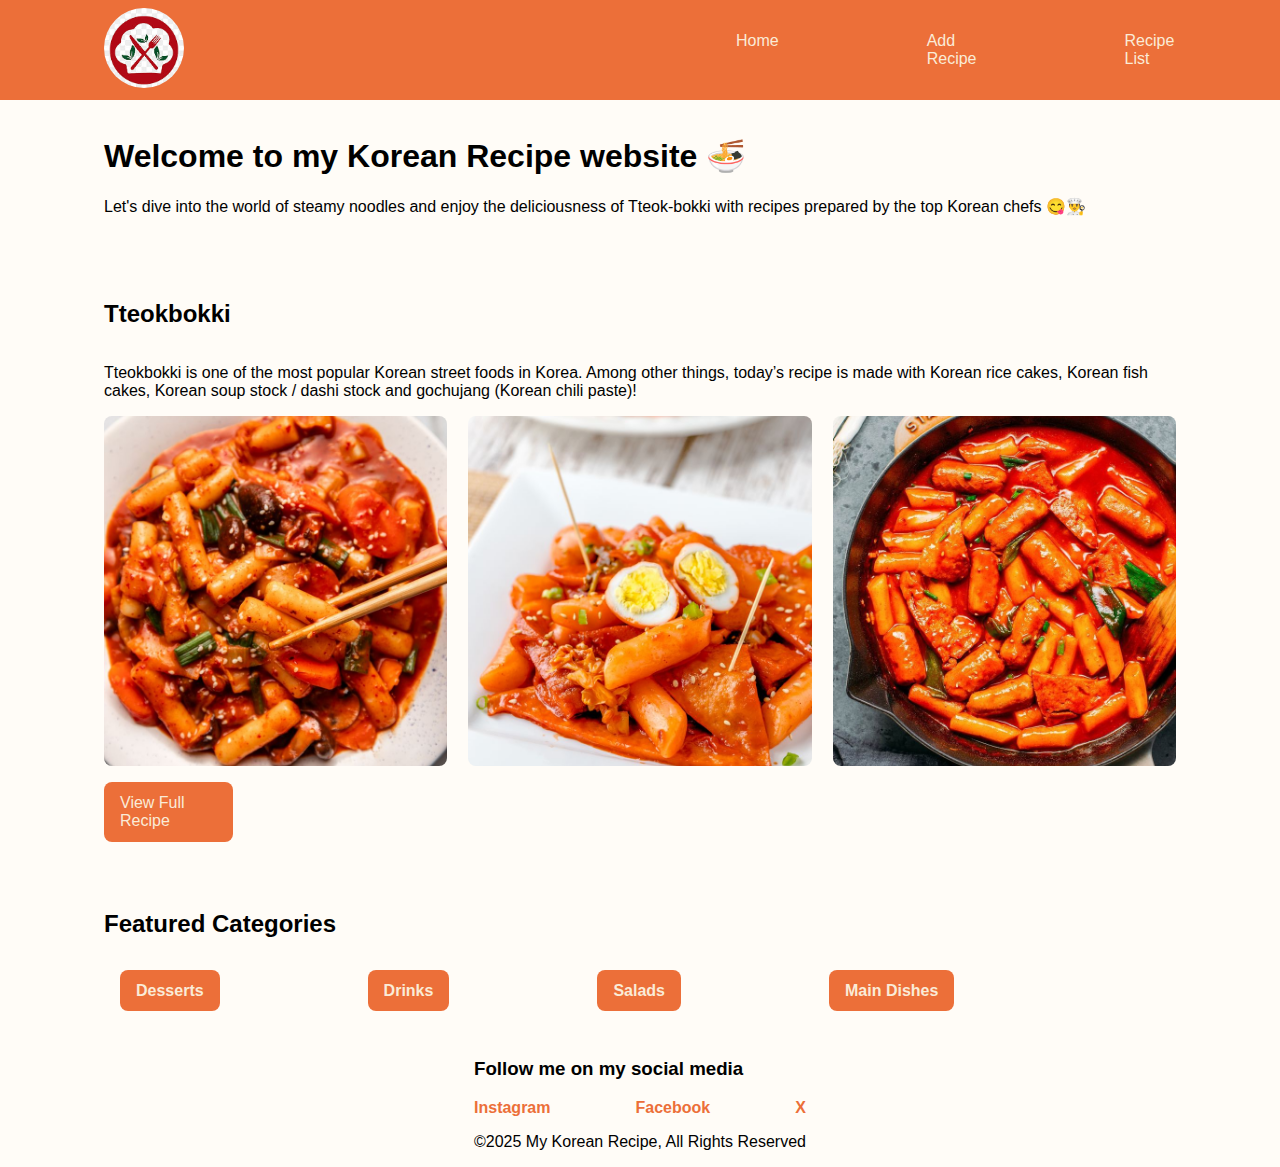
<file: index.html>
<!DOCTYPE html>
<html lang="en">
     <head>
<meta charset="UTF-8">
<meta name="viewport" content="width=device-width, initial-scale=1.0">
<title>My Recipe Website</title>
<link rel="stylesheet" href="styles.css">
<link rel="stylesheet" href="add recipe.html">
<link rel="stylesheet" href="recipe list.html">
<link rel="stylesheet" href="recipe-details.html">
     </head>
     <body>
          <div class="navigation-bar">
               <img class="logo" src="logo.jpg" alt="logo">
               <nav class="nav-links">
                    <ul>
                         <li><a href="index.html">Home</a></li>
                         <li><a href="add recipe.html">Add Recipe</a></li>
                         <li><a href="recipe list.html">Recipe List</a></li>

                    </ul>
               </nav>
          </div>
          <section class="welcome">
               <h1>Welcome to my Korean Recipe website 🍜</h1>
               <p>Let's dive into the world of steamy noodles and enjoy the deliciousness of Tteok-bokki with recipes prepared by the top Korean chefs 😋👨‍🍳</p>
          </section>
          <section class="recipe-of-day">
               <h2>Tteokbokki</h2>
               <p>Tteokbokki is one of the most popular Korean street foods in Korea. Among other things, today’s recipe is made with Korean rice cakes, Korean fish cakes, Korean soup stock / dashi stock and gochujang (Korean chili paste)!</p>
                    <div class="kfood-img">
                         <img class="kfood1" src="tteokbokki.jpg" alt="Korean food, Tteokbokki">
                         <img class="kfood1" src="tteokbokkii.jpg" alt="Korean food, Tteokbokki">
                         <img class="kfood1" src="tteokbokkiii.jpg" alt="Korean food, Tteokbokki">
                    </div>
               <a class="view-btn" href="recipe-details.html">View Full Recipe</a>
          </section>
          <section class="featured-categories">
               <h2>Featured Categories</h2>
               <ul>
                    <li><a class="categoryd" href="#">Desserts</a></li>
                    <li><a class="categoryd" href="#">Drinks</a></li>
                    <li><a class="categoryd" href="#">Salads</a></li>
                    <li><a class="categoryd" href="#">Main Dishes</a></li>
               </ul>
          </section>
          <footer>
               <div>
                    <h3>Follow me on my social media</h3>
                    <div class="social-links">
                         <a href="#">Instagram</a>
                         <a href="#">Facebook</a>
                         <a href="#">X</a>
                    </div>
                    <p>©2025 My Korean Recipe, All Rights Reserved</p>
               </div>
          </footer>
     </body>
</html>
</file>
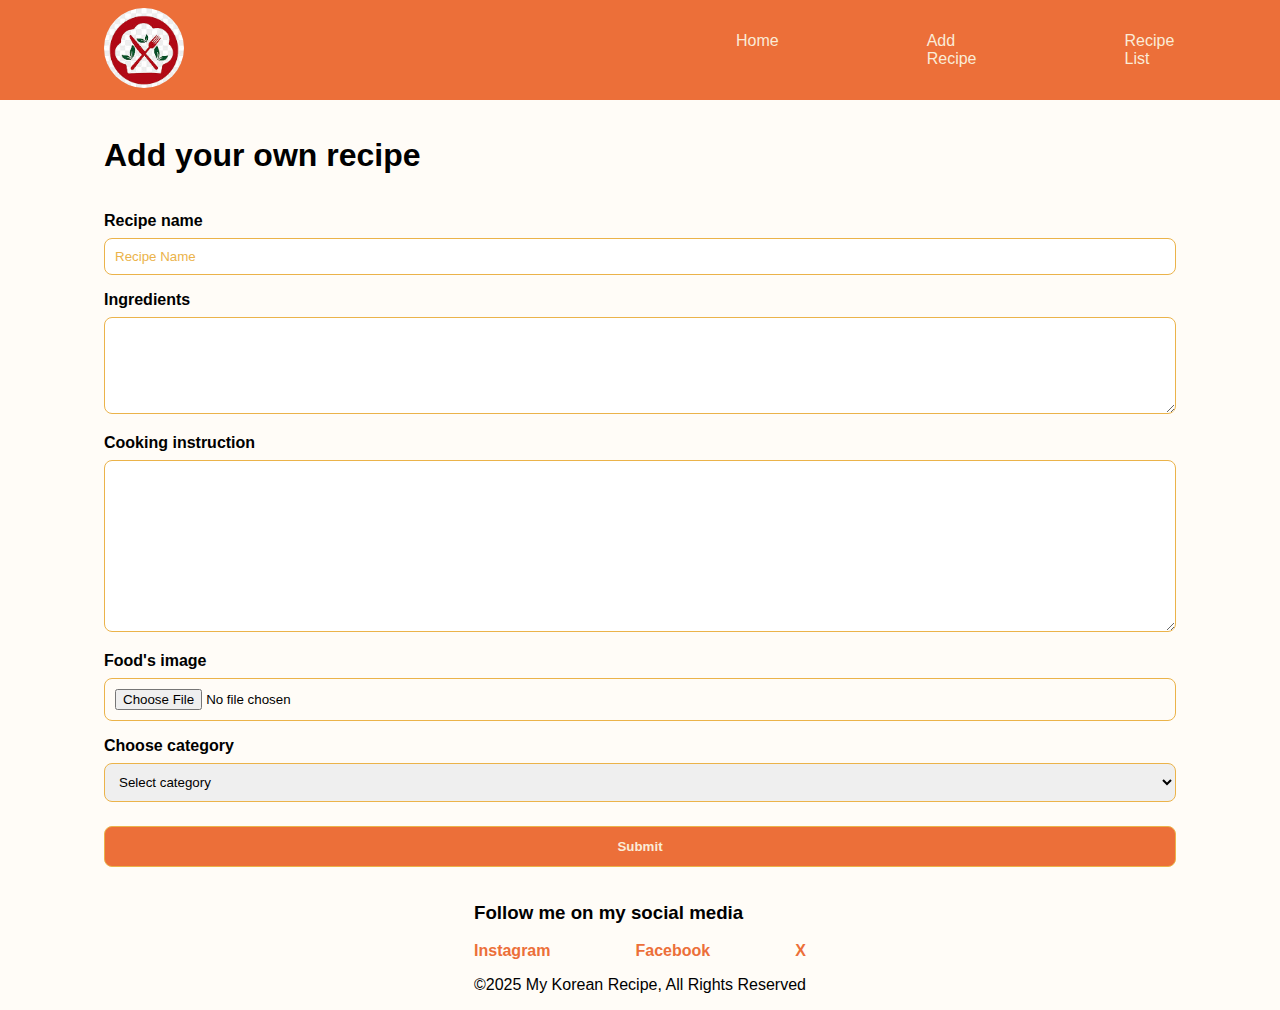
<file: add recipe.html>
<!DOCTYPE html>
<!DOCTYPE html>
<html lang="en">
     <head>
<meta charset="UTF-8">
<meta name="viewport" content="width=device-width, initial-scale=1.0">
<title>Add Recipe</title>
<link rel="stylesheet" href="styles.css">
<link rel="stylesheet" href="index.html">
<link rel="stylesheet" href="recipe list.html">
<link rel="stylesheet" href="recipe-details.html">
     </head>
     <body>
          <div class="navigation-bar">
               <img class="logo" src="logo.jpg" alt="logo">
               <nav class="nav-links">
                    <ul>
                         <li><a href="index.html">Home</a></li>
                         <li><a href="add recipe.html">Add Recipe</a></li>
                         <li><a href="recipe list.html">Recipe List</a></li>
                    </ul>
               </nav>
          </div>
          <div class="add-recipes">
               <h1>Add your own recipe</h1>
               <form action="URL" method="post">
                    <div>
                    <label for="foodname">Recipe name</label>
                    <input type="text" name="foodname" placeholder="Recipe Name" id="foodname" required>
                    </div>

                    <div>
                    <label for="recipeing">Ingredients</label>
                    <textarea name="recipe" id="ingredients" cols="30" rows="5" required></textarea>
               </div>

               <div>
                    <label for="recipe">Cooking instruction</label>
                    <textarea name="recipe" id="recipe" cols="30" rows="10" required></textarea>
               </div>

                    <div>
                    <label for="file">Food's image</label>
                    <input type="file" name="file" id="file" required>
               </div>

               <div>
                    <label for="category">Choose category</label>
                    <select name="category" id="category">
                         <option value="">Select category</option>
                         <option value="desserts">Desserts</option>
                         <option value="salads">Salads</option>
                         <option value="drinks">Drinks</option>
                         <option value="main-dishes">Main Dishes</option>
                    </select>
               </div>

               <div>
                    <input type="submit" id="submit">
               </div>
               </form>
          </div>
          <footer>
               <div>
                    <h3>Follow me on my social media</h3>
                    <div class="social-links">
                         <a href="#">Instagram</a>
                         <a href="#">Facebook</a>
                         <a href="#">X</a>
                    </div>
                    <p>©2025 My Korean Recipe, All Rights Reserved</p>
               </div>
          </footer>
     </body>

</html>
</file>
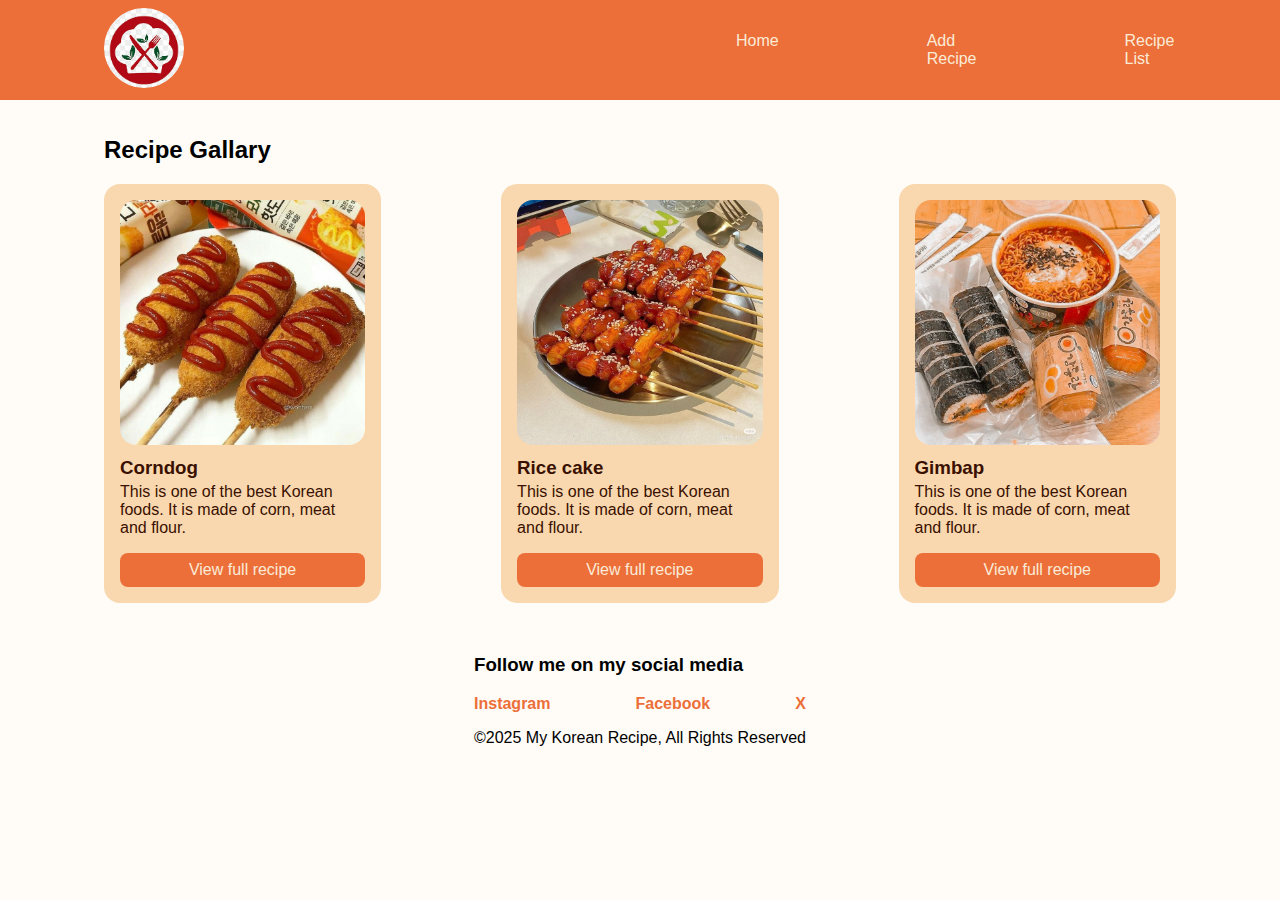
<file: recipe list.html>
<!DOCTYPE html>
<html lang="en">
     <head>
<meta charset="UTF-8">
<meta name="viewport" content="width=device-width, initial-scale=1.0">
<title>Recipes Lists</title>
<link rel="stylesheet" href="styles.css">
<link rel="stylesheet" href="index.html">
<link rel="stylesheet" href="add recipe.html">
<link rel="stylesheet" href="recipe-details.html">
     </head>
     <body>
          <div class="navigation-bar">
               <img class="logo" src="logo.jpg" alt="logo">
               <nav class="nav-links">
                    <ul>
                         <li><a href="index.html">Home</a></li>
                         <li><a href="add recipe.html">Add Recipe</a></li>
                         <li><a href="recipe list.html">Recipe List</a></li>
                    </ul>
               </nav>
          </div>
          <div class="recipe-gallary">
               <h2>Recipe Gallary</h2>
               <div class="food-wrapper">
                    <div>
                         
                         <img src="corndog.jpg" alt="corn dog">
                         <h3>Corndog</h3>
                         <p>This is one of the best Korean foods. It is made of corn, meat and flour.</p>
                         <button><a target="_blank" href="recipe-details.html">View full recipe</a></button>
                    </div>

                    <div>
                         
                         <img src="rice-cake.jpg" alt="corn dog">
                         <h3>Rice cake</h3>
                         <p>This is one of the best Korean foods. It is made of corn, meat and flour.</p>
                         <button><a target="_blank" href="recipe-details.html">View full recipe</a></button>
                    </div>

                    <div>
                         
                         <img src="kimbap.jpg" alt="corn dog">
                         <h3>Gimbap</h3>
                         <p>This is one of the best Korean foods. It is made of corn, meat and flour.</p>
                         <button><a target="_blank" href="recipe-details.html">View full recipe</a></button>
                    </div>
                    
               </div>
          </div>
          <footer>
               <div>
                    <h3>Follow me on my social media</h3>
                    <div class="social-links">
                         <a href="#">Instagram</a>
                         <a href="#">Facebook</a>
                         <a href="#">X</a>
                    </div>
                    <p>©2025 My Korean Recipe, All Rights Reserved</p>
               </div>
          </footer>
     </body>
</html>
</file>
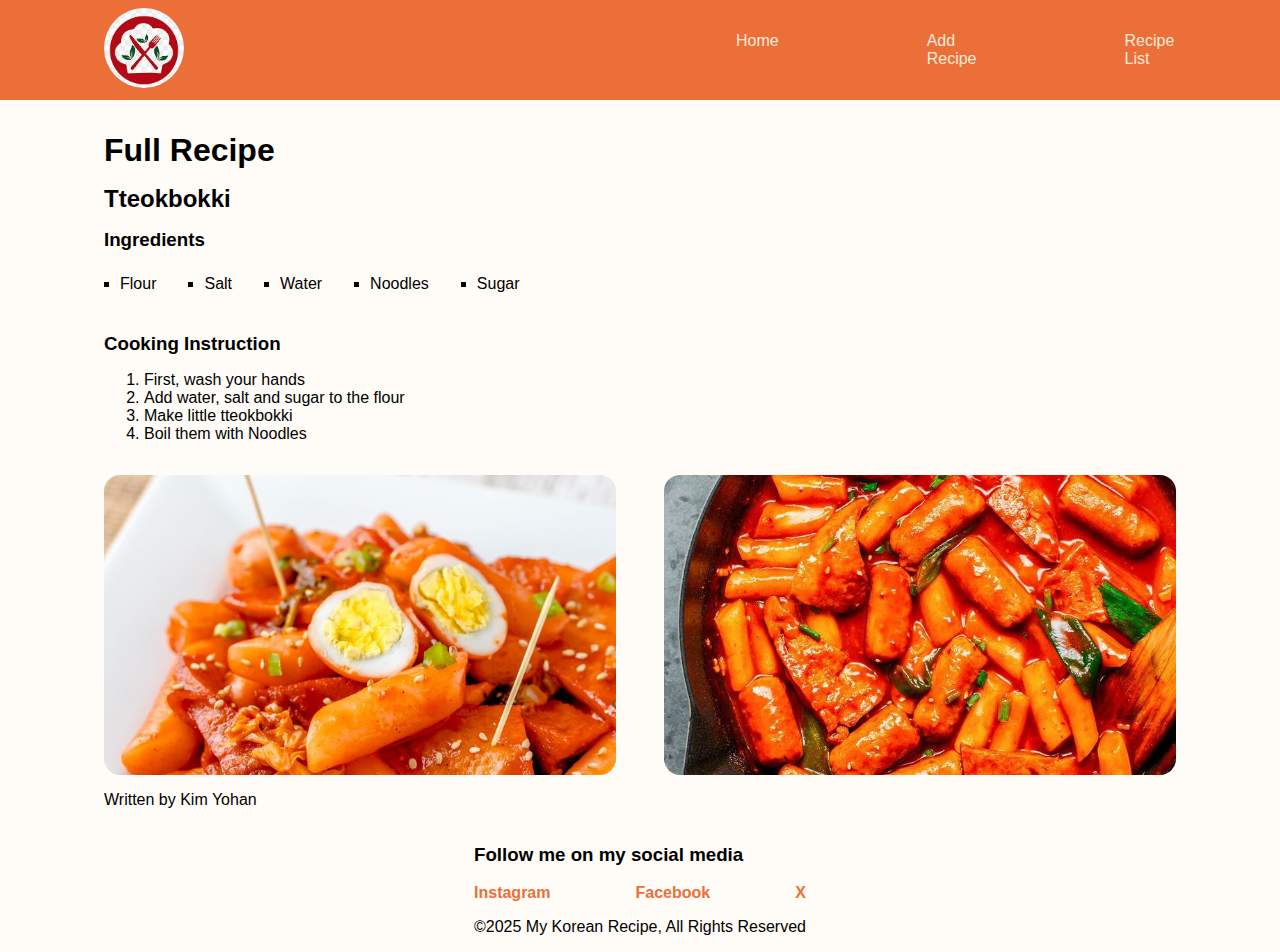
<file: recipe-details.html>
<!DOCTYPE html>
<html lang="en">
     <head>
<meta charset="UTF-8">
<meta name="viewport" content="width=device-width, initial-scale=1.0">
<title>Recipe Details</title>
<link rel="stylesheet" href="styles.css">
<link rel="stylesheet" href="add recipe.html">
<link rel="stylesheet" href="recipe list.html">
<link rel="stylesheet" href="index.html">
     </head>
     <body>
          <div class="navigation-bar">
               <img class="logo" src="logo.jpg" alt="logo">
               <nav class="nav-links">
                    <ul>
                         <li><a href="index.html">Home</a></li>
                         <li><a href="add recipe.html">Add Recipe</a></li>
                         <li><a href="recipe list.html">Recipe List</a></li>
                    </ul>
               </nav>
          </div>


          <div class="recipe-details">
               <h1>Full Recipe</h1>
               <h2>Tteokbokki</h2>
               <h3>Ingredients</h3>
                    <ul>
                         <li>Flour</li>
                         <li>Salt</li>
                         <li>Water</li>
                         <li>Noodles</li>
                         <li>Sugar</li>
                    </ul>
               <h3>Cooking Instruction</h3>
                    <ol>
                         <li>First, wash your hands</li>
                         <li>Add water, salt and sugar to the flour</li>
                         <li>Make little tteokbokki</li>
                         <li>Boil them with Noodles</li>
                    </ol>
               <div class="img-wrapper">
               <img src="tteokbokkii.jpg" alt="tteokbokki">
               <img src="tteokbokkiii.jpg" alt="tteokbokki">
               </div>
               <p>Written by Kim Yohan</p>
          </div>
               
          <footer>
                    <div>
                         <h3>Follow me on my social media</h3>
                         <div class="social-links">
                              <a href="#">Instagram</a>
                              <a href="#">Facebook</a>
                              <a href="#">X</a>
                         </div>
                         <p>©2025 My Korean Recipe, All Rights Reserved</p>
               </div>
          </footer>
     </body>
</html>
</file>
<file: styles.css>
* {
     box-sizing: border-box;
}

body {
     margin: 0;
     font-family: 'Segoe UI', Tahoma, Geneva, Verdana, sans-serif;
     background-color: rgb(255, 252, 247);
   }
   
.navigation-bar {
     display: flex;
     flex-direction: row;
     padding: 8px 104px;
     gap: 50%;
     background-color: rgb(236, 111, 57);
   }
   

ul {
     display: flex;
     gap: 148px;
     flex-direction: row;
     list-style: none;
     padding: 8px 16px;
}

li a{
     text-decoration: none;
     color: antiquewhite;
}
   
.logo {
     height: 80px;
     width: 80px;
     border-radius: 99%;
   }

.welcome {
     padding: 16px 104px;
   }

.recipe-of-day {
     display: flex;
     flex-direction: column;
     padding: 32px 104px;
}

.kfood-img {
     display: flex;
     border-radius: 8px;
     justify-content: space-between;
     align-items: center;
     height: 350px;
}
.kfood1 {
     width: 32%;
     height: 100%;
     border-radius: 8px;
     object-fit: cover;
}

.view-btn {
     background-color: rgb(236, 111, 57);
     padding: 12px 16px;
     margin-top: 16px;
     width: 12%;
     text-decoration: none;
     color: antiquewhite;
     border-radius: 8px;
}

.featured-categories {
     padding: 16px 104px;
     display: flex;
     flex-direction: column;
     justify-content: space-evenly;
     width: 100%;

}

.categoryd {
     text-decoration: none;
     background-color: rgb(236, 111, 57);
     color: antiquewhite;
     font-weight: 600;
     width: 100%;
     height: 100%;
     padding: 12px 16px;
     border-radius: 8px;     
}

footer {
display: flex;
justify-content: center;
align-items: center;
}

.social-links {
     display: flex;
     flex-direction: row;
     justify-content: space-between;
     align-items: center;


}

.social-links a {
     text-decoration: none;
     color: rgb(236, 111, 57);
     font-weight: 600;
}



/* Add recipe page */
.add-recipes {
     padding: 16px 104px;
}

form {
     display: flex;
     flex-direction: column;
     justify-content: left;  
}

form div {
     padding-top: 16px;
}

form input, form select, form textarea {
     margin-top: 8px;
     padding: 10px;
     border: solid 1px rgb(235, 179, 74)
}

form ::placeholder {
     color: rgb(235, 179, 74);
}

label {
padding: 8px 0;
font-weight: 600;

}
input, textarea, select {
     width: 100%;
     height: 25%;
     padding: 8px;
     border-radius: 8px;
}

#submit {
     padding: 12px 16px;
     background-color: rgb(236, 111, 57);
     border-radius: 8;
     color: antiquewhite;
     font-weight: 800;
}

.recipe-gallary {
     padding: 16px 104px;
}

.food-wrapper {
     display: flex;
     flex-direction: row;
     width:100%;
     height: auto;
     justify-content: space-between;
     margin: 16px auto;
     column-gap: 120px;
}

.food-wrapper div {
     display: flex;
     justify-content: left;
     flex-direction: column;
     background-color: rgba(249, 216, 175);
     padding: 16px;
     border-radius: 16px;
}
.food-wrapper img {
     width: 100%;
     height: 84%;
     object-fit: cover;
     border-radius: 16px;
}

.food-wrapper button {
     width: 100%;
     height: auto;
     padding: 8px;
     background-color: rgb(236, 111, 57);
     border-radius: 8px;
     border: 0;
     
}

.food-wrapper button a{
     color: antiquewhite;
     font-weight: 500;
     font-size: 16px;
     text-decoration: none;
}

.food-wrapper h3 {
     margin-top: 12px;
     margin-bottom: 0;
     color: rgb(58, 16, 0);
}

.food-wrapper p  {
     margin-top: 4px;
     color: rgb(58, 16, 0);
}

.recipe-details {
     display: flex;
     flex-direction: column;
     margin: 16px 104px;
}

.recipe-details h1, .recipe-details h2, .recipe-details h3, .recipe-details p, .recipe-details img {
     margin-top: 16px;
     margin-bottom: 0;
}

.recipe-details ul {
     list-style: square; 
     gap: 48px;
}

.img-wrapper {
     display: flex;
     flex-direction: row;
     gap: 48px;
}
.img-wrapper img {
     width: 50%;
     height: 300px;
     object-fit: cover;
     border-radius: 16px;
}
</file>
